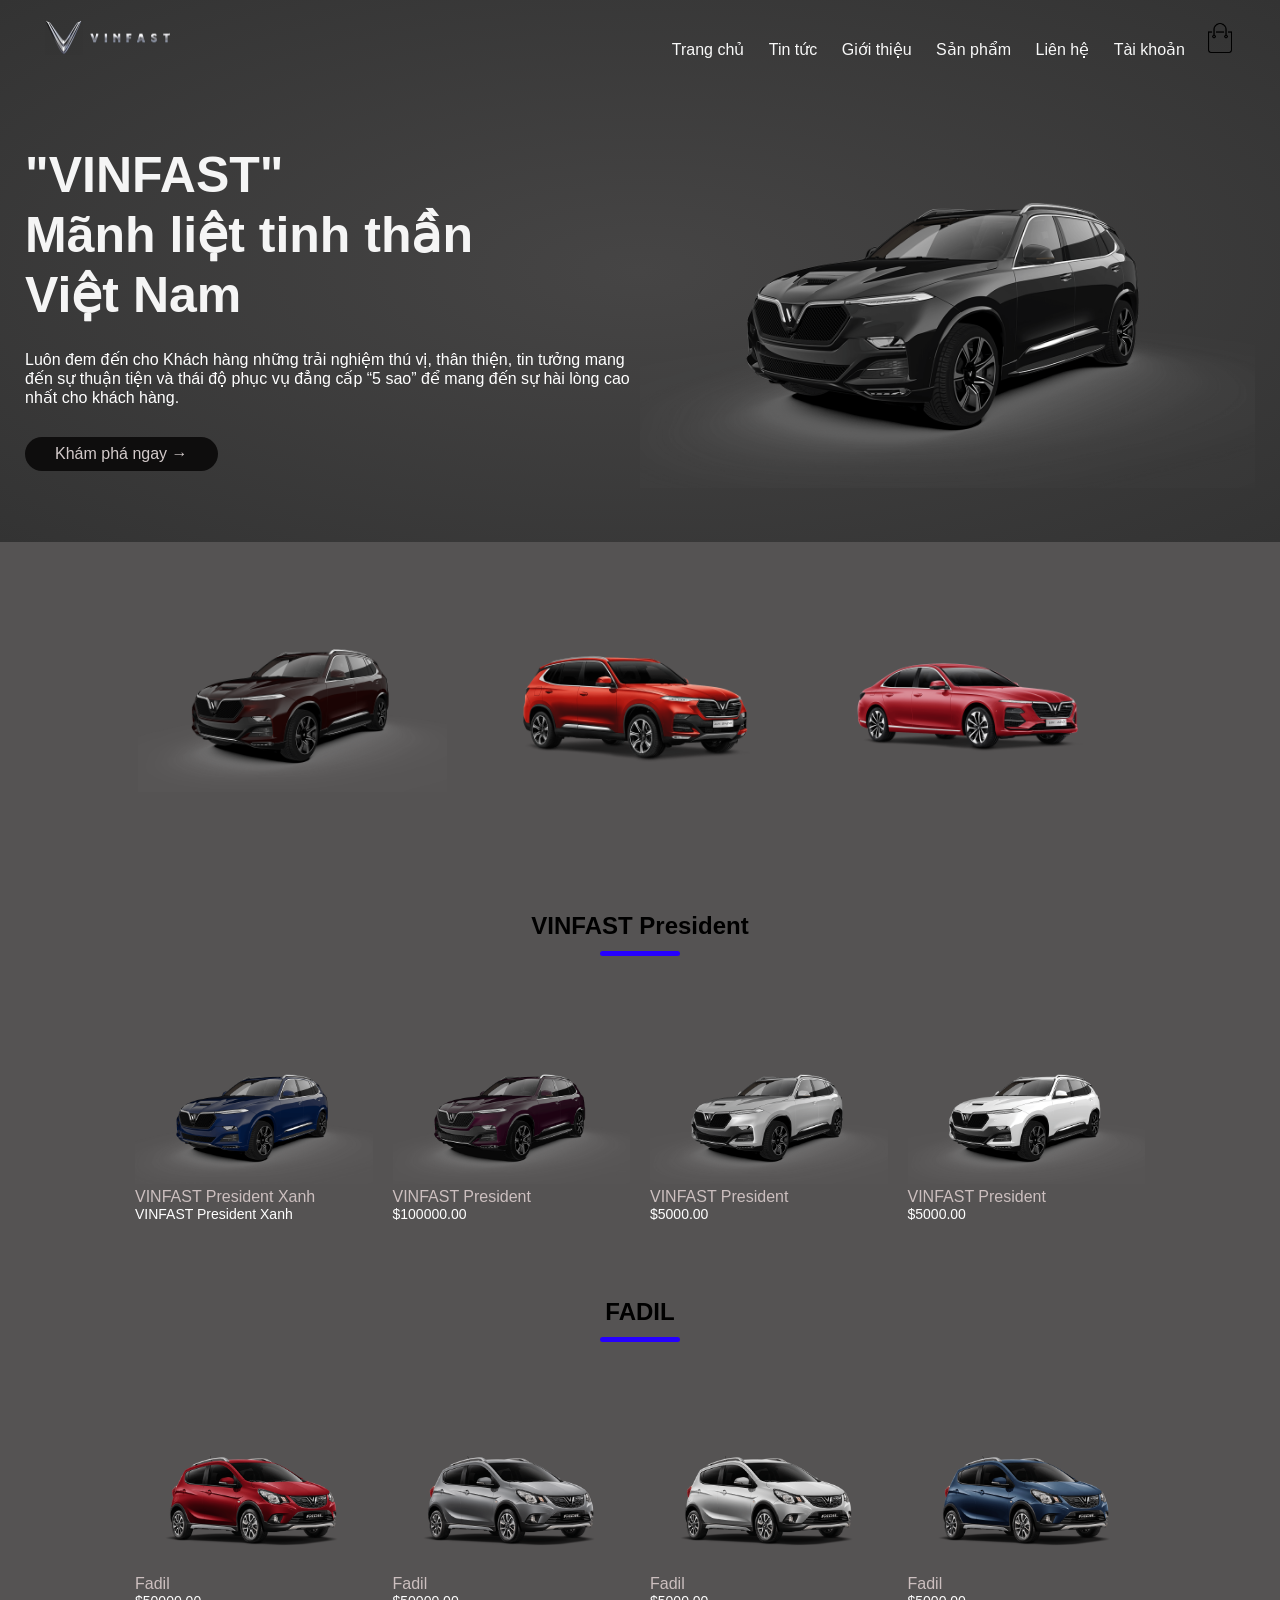
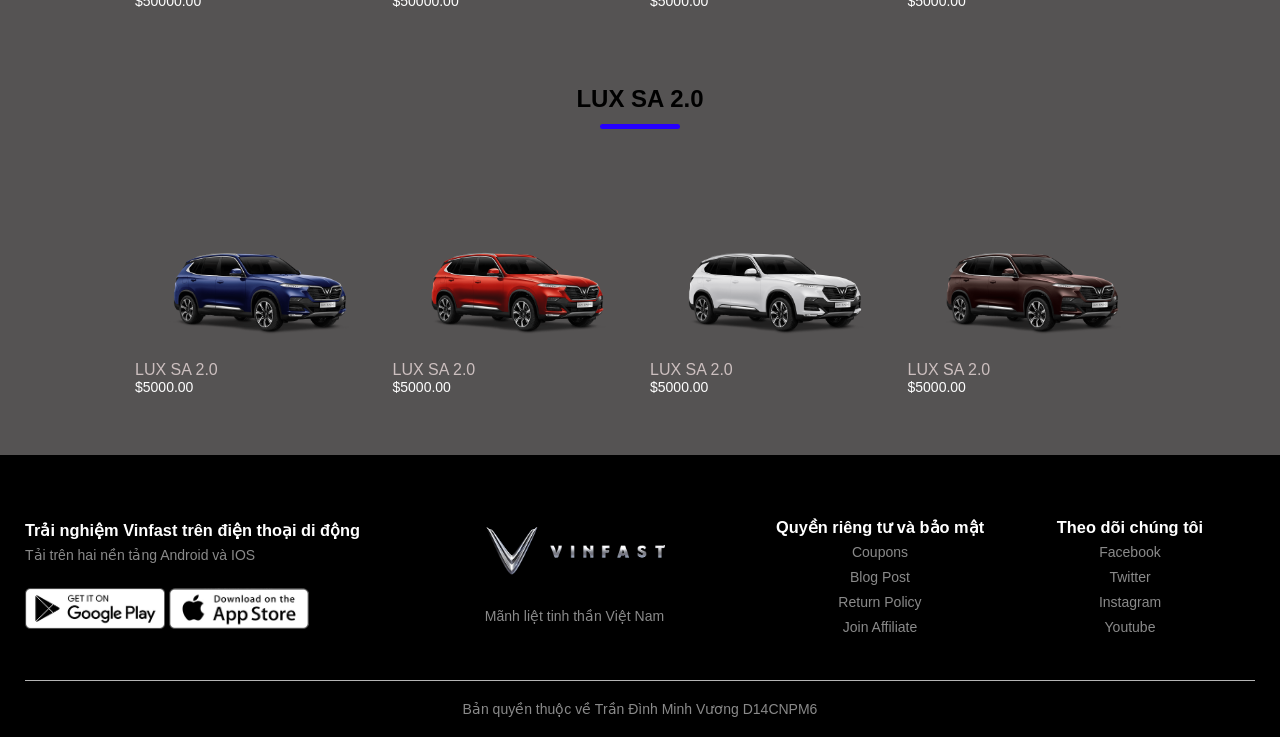
<file: index.html>
<!DOCTYPE html>
<html lang="en">
<head>
    <meta charset="UTF-8">
    <meta name="viewport" content="width=device-width, initial-scale=1.0">
    <title>VINFAST | TRANG CHỦ</title>
    <link rel="stylesheet" href="style.css">
    
</head>

<body>

    <div class="header">
        <div class="container">
            <div class="navbar">
                <div class="logo">
                    <a href="index.html"><img src="./images/lgo daif.png" width="125px"></a>
                </div>
                <nav>
                    <ul id="MenuItems">
                        <li><a href="index.html">Trang chủ</a></li>
                        <li><a href="news2.html">Tin tức</a></li>
                        <li><a href="./introduction.html">Giới thiệu</a></li>
                        <li><a href="products.html">Sản phẩm</a></li>
                        <li><a href="./contact.html">Liên hệ</a></li>
                        <li><a href="account.html">Tài khoản</a></li>
                    </ul>
                </nav>
                <a href="cart.html"><img src="images/cart.png" width="30px" height="30px"></a>
                <img src="images/menu.png" class="menu-icon" 
                onclick="menutoggle()">
            </div>
            <div class="row">
                <div class="col-2">
                    <h1>"VINFAST" <br>Mãnh liệt tinh thần <br>Việt Nam</h1>
                    <p>Luôn đem đến cho Khách hàng những trải nghiệm thú vị, thân thiện, tin tưởng
                         mang đến sự thuận tiện và thái độ phục vụ đẳng cấp “5 sao” 
                         để mang đến sự hài lòng cao nhất cho khách hàng.</p>
                    <a href="" class="btn">Khám phá ngay &#8594;</a>
                </div>
                <div class="col-2">
                    <img src="./images/car-president/CE11 (1).png">
                </div>
            </div>
        </div>
    </div>

    <!-- ------------- featured categorries ---------------- -->
    <div class="categories">
        <div class="small-container">
            <div class="row">
                <div class="col-3">
                    <img src="./images/car-president/CE12.png">
                </div>
                <div class="col-3">
                    <img src="./images/car-lux-sa/CE15.png">
                </div>
                <div class="col-3">
                    <img src="./images/car-lux-a/CE16.png">
                </div>

            </div>
        </div>

    </div>
    <!-- ------------- featured products ---------------- -->
    <div class="small-container">
        <h2 class="title">VINFAST President</h2>
        <div class="row">
            <div class="col-4">
                <a href="products_detal.html"><img src="./images/car-president/CE13.png"></a>
                <a href="products_detal.html"><h4>VINFAST President Xanh</h4></a>
                
                <p>VINFAST President Xanh</p>
            </div>
            <div class="col-4">
                <img src="./images/car-president/CE1I.png">
                <h4>VINFAST President</h4>
                <p>$100000.00</p>
            </div>
            <div class="col-4">
                <img src="./images/car-president/CE17.png">
                <h4>VINFAST President</h4>
                <p>$5000.00</p>
            </div>
            <div class="col-4">
                <img src="./images/car-president/CE18.png">
                <h4>VINFAST President</h4>
                <p>$5000.00</p>
            </div>
        </div>

        <h2 class="title">FADIL</h2>
        <div class="row">
            <div class="col-4">
                <img src="./images/car-fadil/CE16.png">
                <h4>Fadil</h4>
                <p>$50000.00</p>
            </div>
            <div class="col-4">
                <img src="./images/car-fadil/CE17.png">
                <h4>Fadil</h4>
                <p>$50000.00</p>
            </div>
            <div class="col-4">
                <img src="./images/car-fadil/CE18.png">
                <h4>Fadil</h4>
                <p>$5000.00</p>
            </div>
            <div class="col-4">
                <img src="./images/car-fadil/CE13.png">
                <h4>Fadil</h4>
                <p>$5000.00</p>
            </div>
        </div>

        <h2 class="title">LUX SA 2.0</h2>
        <div class="row">
            <div class="col-4">
                <img src="./images/car-lux-sa/CE13.png">
                <h4>LUX SA 2.0</h4>
                <p>$5000.00</p>
            </div>
            <div class="col-4">
                <img src="./images/car-lux-sa/CE15.png">
                <h4>LUX SA 2.0</h4>
                <p>$5000.00</p>
            </div>
            <div class="col-4">
                <img src="./images/car-lux-sa/CE18.png">
                <h4>LUX SA 2.0</h4>
                <p>$5000.00</p>
            </div>
            <div class="col-4">
                <img src="./images/car-lux-sa/CE12.png">
                <h4>LUX SA 2.0</h4>
                <p>$5000.00</p>
            </div>
        </div>
    </div>
<!-- footer -->
    <div class="footer">
        <div class="container">
            <div class="row">
                <div class="footer-col-1">
                    <h3>Trải nghiệm Vinfast trên điện thoại di động</h3>
                    <p>Tải trên hai nền tảng Android và IOS</p>
                    <div class="app-logo">
                        <img src="images/play-store.png">
                        <img src="images/app-store.png">
                    </div>
                </div>
                <div class="footer-col-2">
                    <img src="./images/lgo daif.png">
                    <p>Mãnh liệt tinh thần Việt Nam</p>
                </div>
                <div class="footer-col-3">
                    <h3>Quyền riêng tư và bảo mật</h3>
                    <ul>
                        <li>Coupons</li>
                        <li>Blog Post</li>
                        <li>Return Policy</li>
                        <li>Join Affiliate</li>
                    </ul>
                </div>
                <div class="footer-col-4">
                    <h3>Theo dõi chúng tôi</h3>
                    <ul>
                        <li>Facebook</li>
                        <li>Twitter</li>
                        <li>Instagram</li>
                        <li>Youtube </li>
                    </ul>
                </div>
            </div>
            <hr>
            <p class="Copyright">Bản quyền thuộc về Trần Đình Minh Vương D14CNPM6</p>
        </div>
    </div>
    <!-- ------------------- js for toggle menu-------------- -->
    <script>
        var MenuItems = document.getElementById("MenuItems");
        
        MenuItems.style.maxHeight = "0px";

        function menutoggle(){
            if(MenuItems.style.maxHeight == "0px")
            {
                MenuItems.style.maxHeight = "300px";
            }
        else
            {
                MenuItems.style.maxHeight = "0px";
            }
        }

    </script>
</body>
</html>
</file>
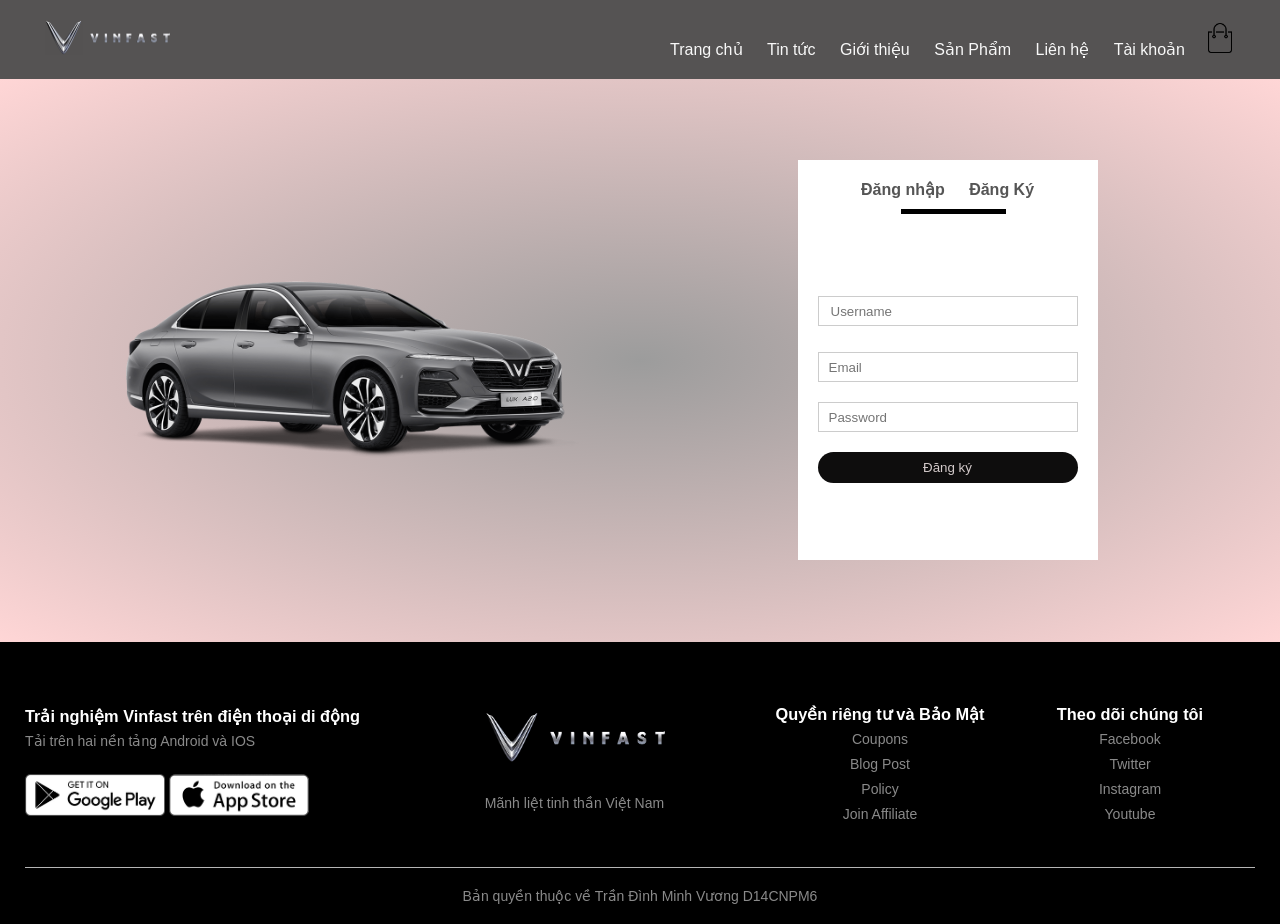
<file: account.html>
<!DOCTYPE html>
<html lang="en">

<head>
    <meta charset="UTF-8">
    <meta name="viewport" content="width=device-width, initial-scale=1.0">
    <title>Vinfast COntact</title>
    <link rel="stylesheet" href="style.css">
    
</head>

<body>
    <div class="container">
        <div class="navbar">
            <div class="logo">
                <a href="index.html"><img src="./images/lgo daif.png" width="125px"></a>
            </div>
            <nav>
                <ul id="MenuItems">
                    <li><a href="index.html">Trang chủ</a></li>
                    <li><a href="news2.html">Tin tức</a></li>
                    <li><a href="./introduction.html">Giới thiệu</a></li>
                    <li><a href="products.html">Sản Phẩm</a></li>
                    <li><a href="./contact.html">Liên hệ</a></li>
                    <li><a href="account.html">Tài khoản</a></li>
                </ul>
            </nav>
            <a href="cart.html"><img src="images/cart.png" width="30px" height="30px"></a>
            <img src="images/menu.png" class="menu-icon" onclick="menutoggle()">
        </div>
    </div>
    <!-- ------------Account-page------------------- -->
    <div class="account-page">
        <div class="container">
            <div class="row">
                <div class="col-2">
                    <img src="./images/car-lux-a/CE14.png" width="100%">
                </div>

                <div class="col-2">
                    <div class="form-container">
                        <div class="form-btn">
                            <span onclick="login()">Đăng nhập</span>
                            <span onclick="register()">Đăng Ký</span>
                            <hr id="Indicator">
                        </div>

                        <form id="LoginForm">
                            <input type="text" placeholder="Username">
                            <input type="password" placeholder="Password">
                            <button type="submit" class="btn"><a href="info.html">Đăng nhập</a></button>
                            
                        </form>

                        <form id="RegForm">
                            <input type="text" placeholder="Username">
                            <input type="email" placeholder="Email">
                            <input type="password" placeholder="Password">
                            <button type="submit" class="btn">Đăng ký</button>
                        </form>

                    </div>
                </div>
            </div>
        </div>
    </div>
    <!-- footer -->
  <div class="footer">
    <div class="container">
        <div class="row">
            <div class="footer-col-1">
                <h3>Trải nghiệm Vinfast trên điện thoại di động</h3>
                <p>Tải trên hai nền tảng Android và IOS</p>
                <div class="app-logo">
                    <img src="images/play-store.png">
                    <img src="images/app-store.png">
                </div>
            </div>
            <div class="footer-col-2">
                <img src="./images/lgo daif.png">
                <p>Mãnh liệt tinh thần Việt Nam</p>
            </div>
            <div class="footer-col-3">
                <h3>Quyền riêng tư và Bảo Mật</h3>
                <ul>
                    <li>Coupons</li>
                    <li>Blog Post</li>
                    <li> Policy</li>
                    <li>Join Affiliate</li>
                </ul>
            </div>
            <div class="footer-col-4">
                <h3>Theo dõi chúng tôi</h3>
                <ul>
                    <li>Facebook</li>
                    <li>Twitter</li>
                    <li>Instagram</li>
                    <li>Youtube </li>
                </ul>
            </div>
        </div>
        <hr>
        <p class="Copyright">Bản quyền thuộc về Trần Đình Minh Vương D14CNPM6</p>
    </div>
</div>
        <!-- ------------------- js for toggle menu-------------- -->
        <script>
            var MenuItems = document.getElementById("MenuItems");

            MenuItems.style.maxHeight = "0px";

            function menutoggle() {
                if (MenuItems.style.maxHeight == "0px") {
                    MenuItems.style.maxHeight = "300px";
                }
                else {
                    MenuItems.style.maxHeight = "0px";
                }
            }

        </script>
        <!-- ------------------- js for Account form-------------- -->

        <script>
            var LoginForm = document.getElementById("LoginForm");
            var RegForm = document.getElementById("RegForm");
            var Indicator = document.getElementById("Indicator");

            function register() {
                RegForm.style.transform = "translateX(0px)";
                LoginForm.style.transform = "translateX(0px)";
                Indicator.style.transform = "translateX(100px)";

            }
            function login() {
                RegForm.style.transform = "translateX(300px)";
                LoginForm.style.transform = "translateX(300px)";
                Indicator.style.transform = "translateX(0px)";
            }


        </script>

</body>

</html>
</file>
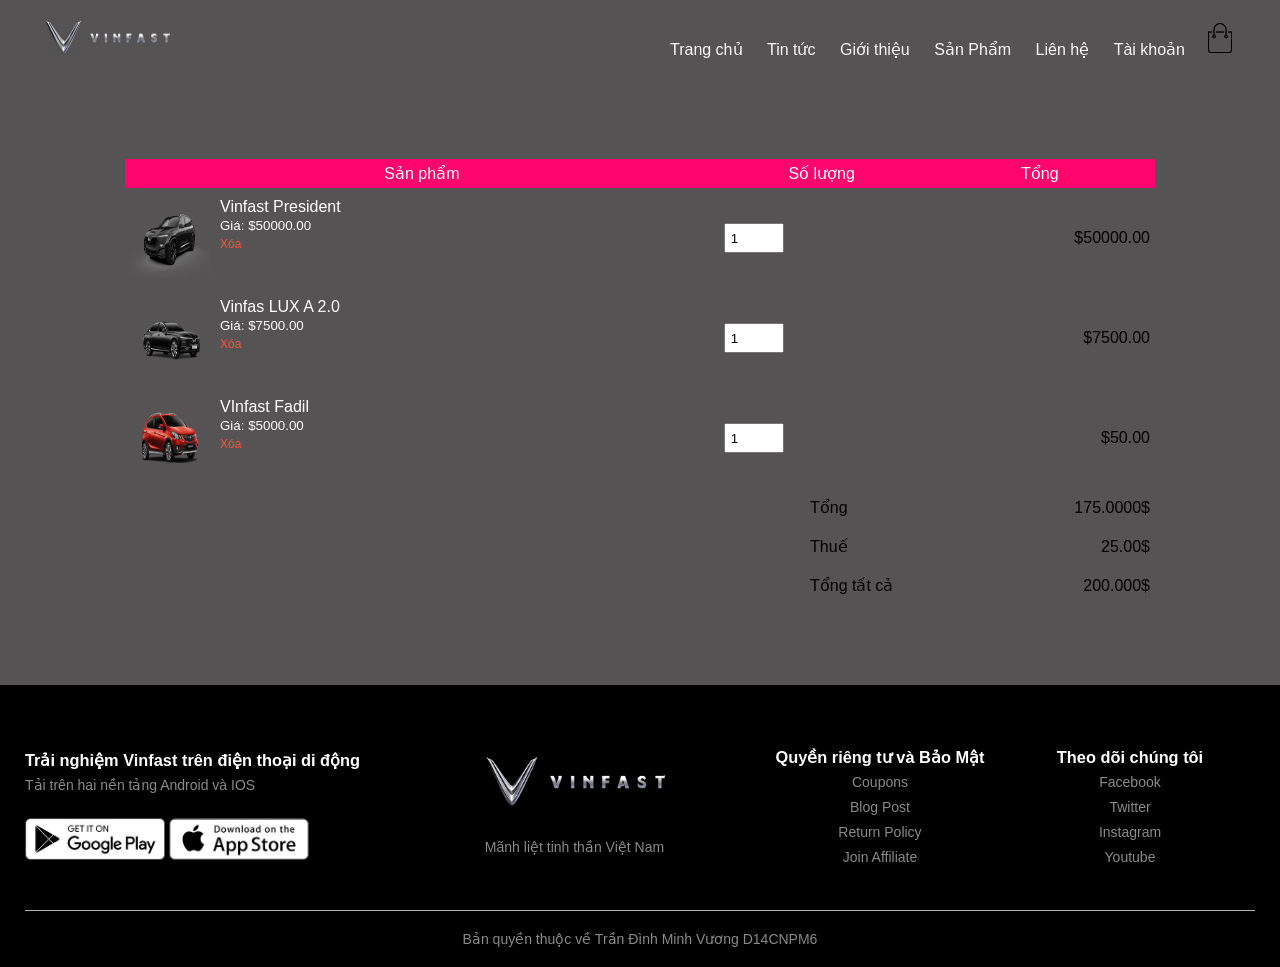
<file: cart.html>
<!DOCTYPE html>
<html lang="en">

<head>
    <meta charset="UTF-8">
    <meta name="viewport" content="width=device-width, initial-scale=1.0">
    <title>Card - Vinfast</title>
    <link rel="stylesheet" href="style.css">
    
</head>

<body>
    <div class="container">
        <div class="navbar">
            <div class="logo">
                <a href="index.html"><img src="./images/lgo daif.png" width="125px"></a>
            </div>
            <nav>
                <ul id="MenuItems">
                    <li><a href="index.html">Trang chủ</a></li>
                    <li><a href="news2.html">Tin tức</a></li>
                    <li><a href="./introduction.html">Giới thiệu</a></li>
                    <li><a href="products.html">Sản Phẩm</a></li>
                    <li><a href="./contact.html">Liên hệ</a></li>
                    <li><a href="account.html">Tài khoản</a></li>
                </ul>
            </nav>
            <a href="cart.html"><img src="images/cart.png" width="30px" height="30px"></a>
            <img src="images/menu.png" class="menu-icon" onclick="menutoggle()">
        </div>
    </div>

    <!-- -----------------cart item details------------------- -->
    <div class="small-container cart-page">
        <table>
            <tr>
                <th>Sản phẩm</th>
                <th>Số lượng </th>
                <th>Tổng</th>
            </tr>
            <tr>
                <td>
                    <div class="cart-info">
                        <img src="./images/car-president/CE11 (1).png">
                        <div>
                            <p>Vinfast President</p>
                            <small>Giá: $50000.00</small>
                            <br>
                            <a href="">Xóa</a>
                        </div>
                    </div>
                </td>
                <td><input type="number" value="1"></td>
                <td>$50000.00</td>
            </tr>
            <tr>
                <td>
                    <div class="cart-info">
                        <img src="./images/car-lux-a/CE11.png">
                        <div>
                            <p>Vinfas LUX A 2.0</p>
                            <small>Giá: $7500.00</small>
                            <br>
                            <a href="">Xóa</a>
                        </div>
                    </div>
                </td>
                <td><input type="number" value="1"></td>
                <td>$7500.00</td>
            </tr>
            <tr>
                <td>
                    <div class="cart-info">
                        <img src="./images/car-fadil/CE15.png">
                        <div>
                            <p>VInfast Fadil</p>
                            <small>Giá: $5000.00</small>
                            <br>
                            <a href="">Xóa</a>
                        </div>
                    </div>
                </td>
                <td><input type="number" value="1"></td>
                <td>$50.00</td>
            </tr>
        </table>

        <div class="total-price">
            <table>
                <tr>
                    <td>Tổng</td>
                    <td>175.0000$</td>
                </tr>
                <tr>
                    <td>Thuế</td>
                    <td>25.00$</td>
                </tr>
                <tr>
                    <td>Tổng tất cả</td>
                    <td>200.000$</td>
                </tr>
            </table>

        </div>


    </div>


     <!-- footer -->
     <div class="footer">
        <div class="container">
            <div class="row">
                <div class="footer-col-1">
                    <h3>Trải nghiệm Vinfast trên điện thoại di động</h3>
                    <p>Tải trên hai nền tảng Android và IOS</p>
                    <div class="app-logo">
                        <img src="images/play-store.png">
                        <img src="images/app-store.png">
                    </div>
                </div>
                <div class="footer-col-2">
                    <img src="./images/lgo daif.png">
                    <p>Mãnh liệt tinh thần Việt Nam</p>
                </div>
                <div class="footer-col-3">
                    <h3>Quyền riêng tư và Bảo Mật</h3>
                    <ul>
                        <li>Coupons</li>
                        <li>Blog Post</li>
                        <li>Return Policy</li>
                        <li>Join Affiliate</li>
                    </ul>
                </div>
                <div class="footer-col-4">
                    <h3>Theo dõi chúng tôi</h3>
                    <ul>
                        <li>Facebook</li>
                        <li>Twitter</li>
                        <li>Instagram</li>
                        <li>Youtube </li>
                    </ul>
                </div>
            </div>
            <hr>
            <p class="Copyright">Bản quyền thuộc về Trần Đình Minh Vương D14CNPM6</p>
        </div>
    </div>
        <!-- ------------------- js for toggle menu-------------- -->
        <script>
            var MenuItems = document.getElementById("MenuItems");

            MenuItems.style.maxHeight = "0px";

            function menutoggle() {
                if (MenuItems.style.maxHeight == "0px") {
                    MenuItems.style.maxHeight = "300px";
                }
                else {
                    MenuItems.style.maxHeight = "0px";
                }
            }

        </script>

</body>

</html>
</file>
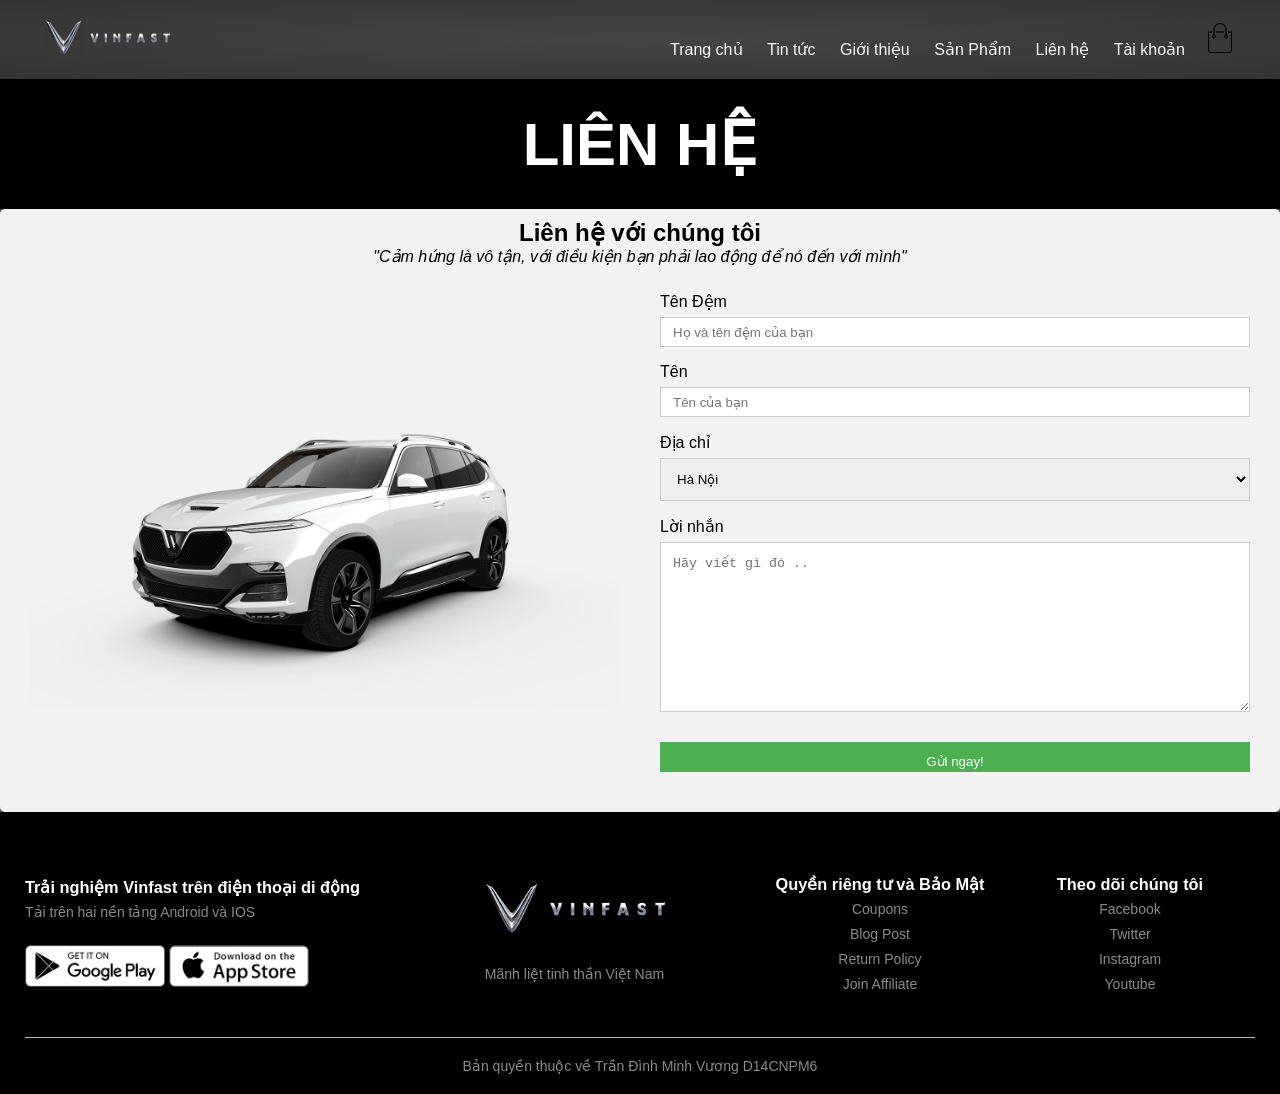
<file: contact.html>
<!DOCTYPE html>
<html lang="en">
<head>
    <meta charset="UTF-8">
    <meta http-equiv="X-UA-Compatible" content="IE=edge">
    <meta name="viewport" content="width=device-width, initial-scale=1.0">
    <link rel="stylesheet" href="style.css">
    <title>VINFAST || LIÊN HỆ</title>
</head>
<body>
    
    <div class="header">
        <div class="container">
            <div class="navbar">
                <div class="logo">
                    <a href="index.html"><img src="./images/lgo daif.png" width="125px"></a>
                </div>
                <nav>
                    <ul id="MenuItems">
                        <li><a href="index.html">Trang chủ</a></li>
                        <li><a href="news2.html">Tin tức</a></li>
                        <li><a href="./introduction.html">Giới thiệu</a></li>
                        <li><a href="products.html">Sản Phẩm</a></li>
                        <li><a href="./contact.html">Liên hệ</a></li>
                        <li><a href="account.html">Tài khoản</a></li>
                    </ul>
                </nav>
                <a href="cart.html"><img src="images/cart.png" width="30px" height="30px"></a>
                <img src="images/menu.png" class="menu-icon" 
                onclick="menutoggle()">
            </div>

        </div>
    </div>

<!-- Contact form -->

<div class="blog">
    <h1>LIÊN HỆ</h1>
</div>

<div class="ntainer">
    <div style="text-align:center">
      <h2>Liên hệ với chúng tôi</h2>
      <p><i>"Cảm hứng là vô tận, với điều kiện bạn phải lao động để nó đến với mình"</i></p>
    </div>
    <div class="row">
      <div class="column">
        <img src="./images/car-president/CE18.png" style=" width:100% ">
      </div>
      <div class="column">
        <form>
          <label for="fname">Tên Đệm</label>
          <input type="text" id="fname" name="firstname" placeholder="Họ và tên đệm của bạn">
          <label for="lname">Tên</label>
          <input type="text" id="lname" name="lastname" placeholder="Tên của bạn">
          <label for="country">Địa chỉ </label>
          <select id="country" name="country">
            <option value="hanoi">Hà Nội</option>
            <option value="hcm">TP HCM</option>
            <option value="nd">Nam Định</option>
          </select>
          <label for="subject">Lời nhắn</label>
          <textarea id="subject" name="subject" placeholder="Hãy viết gì đó .." style="height:170px"></textarea>
          <input type="submit" value="Gửi ngay!">
        </form>
      </div>
    </div>
  </div>

  <!-- footer -->
  <div class="footer">
    <div class="container">
        <div class="row">
            <div class="footer-col-1">
                <h3>Trải nghiệm Vinfast trên điện thoại di động</h3>
                <p>Tải trên hai nền tảng Android và IOS</p>
                <div class="app-logo">
                    <img src="images/play-store.png">
                    <img src="images/app-store.png">
                </div>
            </div>
            <div class="footer-col-2">
                <img src="./images/lgo daif.png">
                <p>Mãnh liệt tinh thần Việt Nam</p>
            </div>
            <div class="footer-col-3">
                <h3>Quyền riêng tư và Bảo Mật</h3>
                <ul>
                    <li>Coupons</li>
                    <li>Blog Post</li>
                    <li>Return Policy</li>
                    <li>Join Affiliate</li>
                </ul>
            </div>
            <div class="footer-col-4">
                <h3>Theo dõi chúng tôi</h3>
                <ul>
                    <li>Facebook</li>
                    <li>Twitter</li>
                    <li>Instagram</li>
                    <li>Youtube </li>
                </ul>
            </div>
        </div>
        <hr>
        <p class="Copyright">Bản quyền thuộc về Trần Đình Minh Vương D14CNPM6</p>
    </div>
</div>
    <!-- ------------------- js for toggle menu-------------- -->
    <script>
        var MenuItems = document.getElementById("MenuItems");
        
        MenuItems.style.maxHeight = "0px";

        function menutoggle(){
            if(MenuItems.style.maxHeight == "0px")
            {
                MenuItems.style.maxHeight = "300px";
            }
        else
            {
                MenuItems.style.maxHeight = "0px";
            }
        }

    </script>

</body>
</html>
</file>
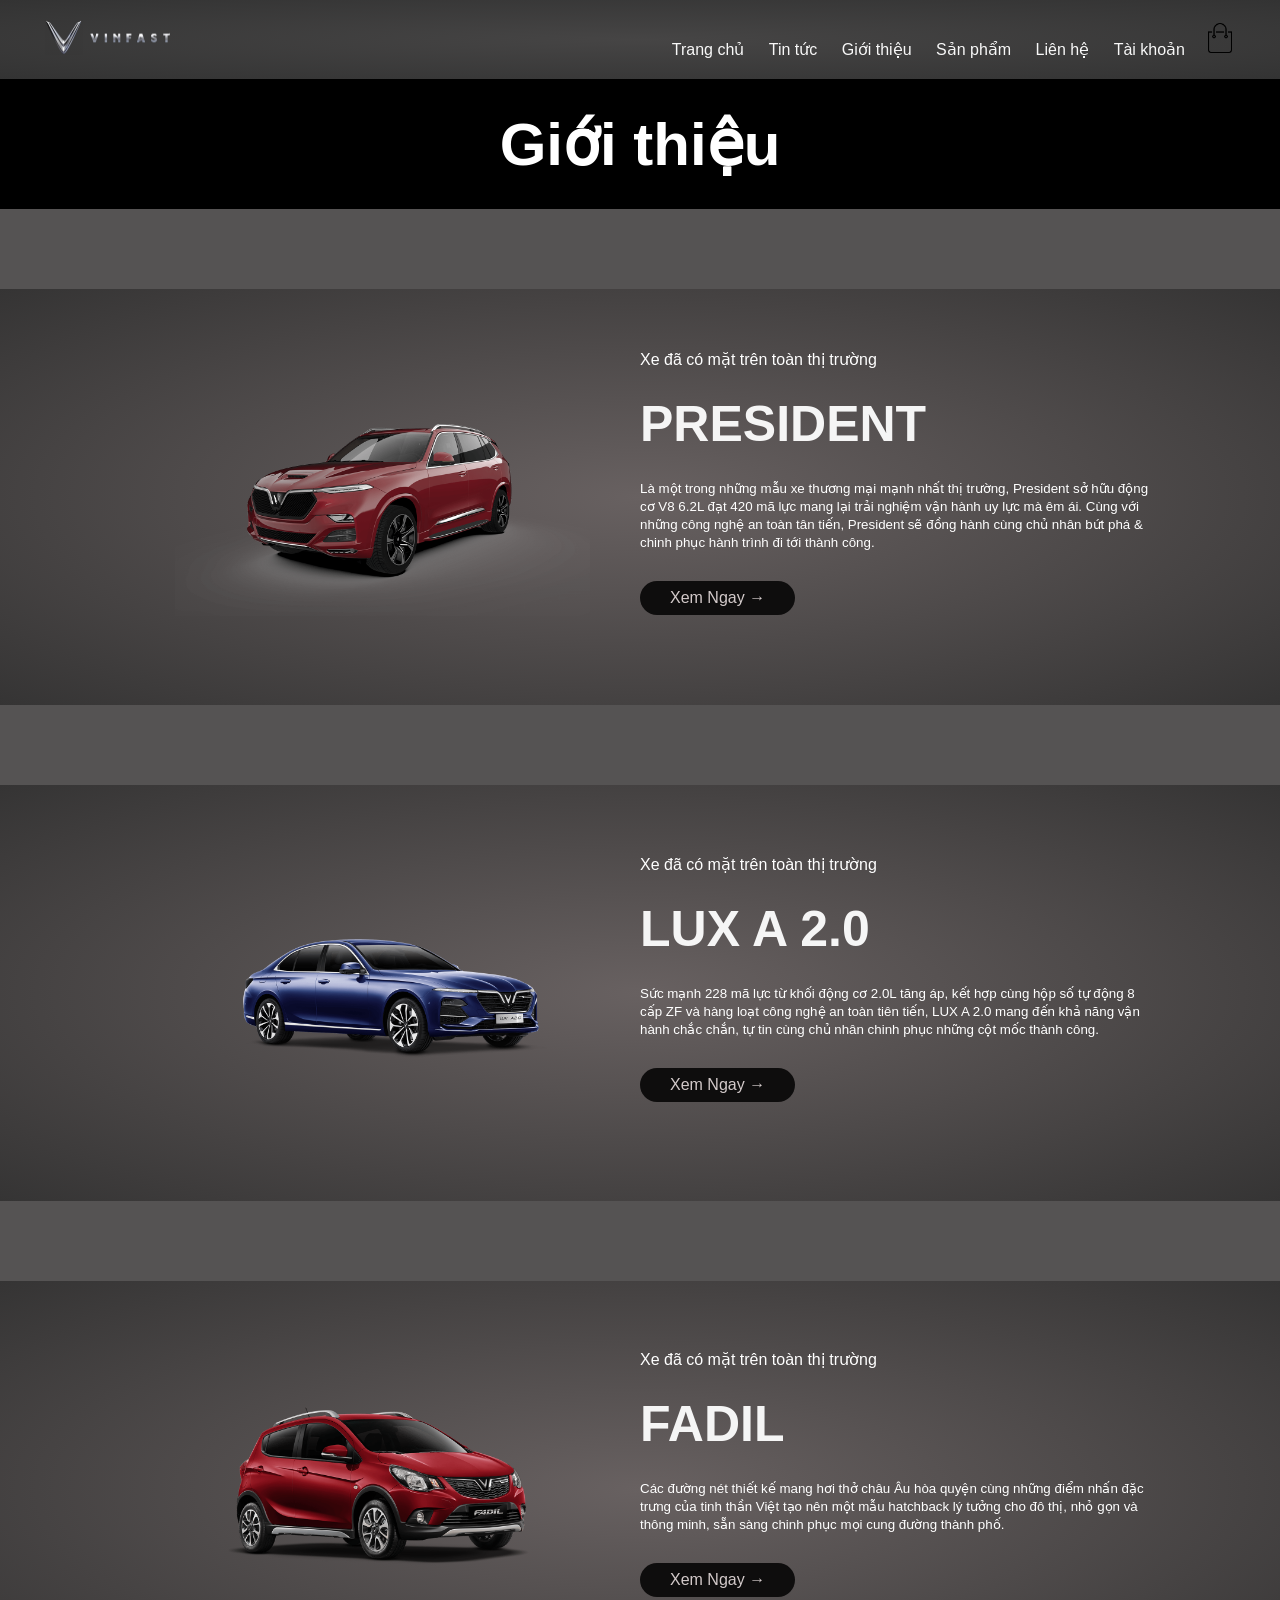
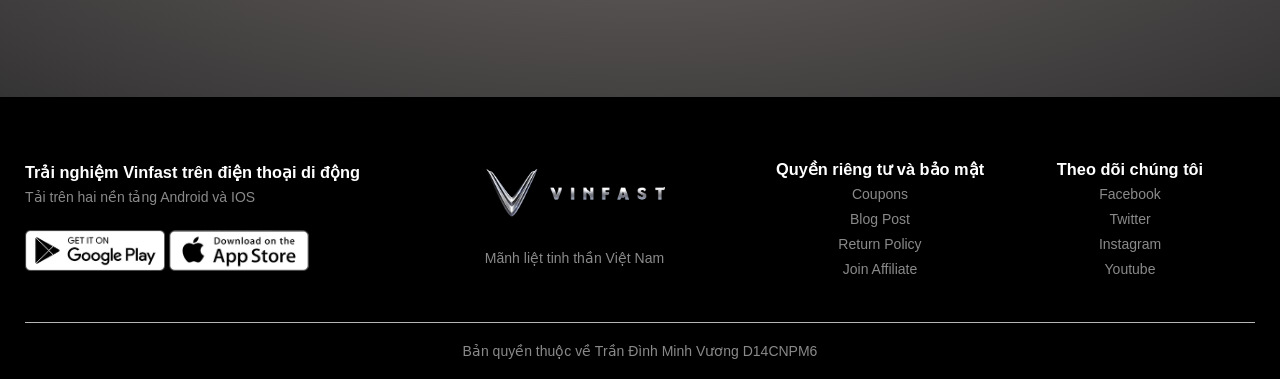
<file: introduction.html>
<!DOCTYPE html>
<html lang="en">
<head>
    <meta charset="UTF-8">
    <meta http-equiv="X-UA-Compatible" content="IE=edge">
    <meta name="viewport" content="width=device-width, initial-scale=1.0">
    <link rel="stylesheet" href="style.css">
    <title>VINFAST || Giới thiệu</title>
</head>
<body>
    
    <div class="header">
        <div class="container">
            <div class="navbar">
                <div class="logo">
                    <a href="index.html"><img src="./images/lgo daif.png" width="125px"></a>
                </div>
                <nav>
                    <ul id="MenuItems">
                        <li><a href="index.html">Trang chủ</a></li>
                        <li><a href="news2.html">Tin tức</a></li>
                        <li><a href="./introduction.html">Giới thiệu</a></li>
                        <li><a href="products.html">Sản phẩm</a></li>
                        <li><a href="./contact.html">Liên hệ</a></li>
                        <li><a href="account.html">Tài khoản</a></li>
                    </ul>
                </nav>
                <a href="cart.html"><img src="images/cart.png" width="30px" height="30px"></a>
                <img src="images/menu.png" class="menu-icon" 
                onclick="menutoggle()">
            </div>

        </div>
    </div>

    <!-- Main -->
    <div class="blog">
        <h1>Giới thiệu</h1>
    </div>
   <!-- ------------ offer -------------- -->
   <div class="offer">
    <div class="small-container">
        <div class="row">
            <div class="col-2"><img src="./images/car-president/CE16.png" class="offer-img"> </div>
            <div class="col-2">
                <p> Xe đã có mặt trên toàn thị trường</p>
                <h1>PRESIDENT</h1>
                <small>
                    Là một trong những mẫu xe thương mại mạnh nhất thị trường,
                     President sở hữu động cơ V8 6.2L đạt 420 mã lực mang lại trải nghiệm vận hành uy lực mà êm ái.
                      Cùng với những công nghệ an toàn tân tiến, 
                    President sẽ đồng hành cùng chủ nhân bứt phá & chinh phục hành trình đi tới thành công.</small>
                    <br>
                <a href="./products_detal.html" class="btn">Xem Ngay &#8594;</a>
            </div>
        </div>
    </div>
</div>

 <!-- ------------ offer -------------- -->
 <div class="offer">
    <div class="small-container">
        <div class="row">
            <div class="col-2"><img src="./images/car-lux-a/CE13.png" class="offer-img"> </div>
            <div class="col-2">
                <p> Xe đã có mặt trên toàn thị trường</p>
                <h1>LUX A 2.0</h1>
                <small>
                    Sức mạnh 228 mã lực từ khối động cơ 2.0L tăng áp,
                     kết hợp cùng hộp số tự động 8 cấp ZF và hàng loạt công nghệ an toàn tiên tiến,
                      LUX A 2.0 mang đến khả năng vận hành chắc chắn, 
                    tự tin cùng chủ nhân chinh phục những cột mốc thành công.</small>
                    <br>
                    <a href="#" class="btn">Xem Ngay &#8594;</a>
            </div>
        </div>
    </div>
</div>

 <!-- ------------ offer -------------- -->
 <div class="offer">
    <div class="small-container">
        <div class="row">
            <div class="col-2"><img src="./images/car-fadil/CE16.png" class="offer-img"> </div>
            <div class="col-2">
                <p> Xe đã có mặt trên toàn thị trường</p>
                <h1>FADIL </h1>
                <small>
                    Các đường nét thiết kế mang hơi thở châu Âu hòa quyện cùng những điểm nhấn đặc trưng của tinh thần Việt tạo nên một mẫu hatchback lý tưởng cho đô thị, 
                    nhỏ gọn và thông minh, sẵn sàng chinh phục mọi cung đường thành phố.</small>
                    <br>
                    <a href="#" class="btn">Xem Ngay &#8594;</a>
            </div>
        </div>
    </div>
</div>

  <!-- footer -->
  <div class="footer">
    <div class="container">
        <div class="row">
            <div class="footer-col-1">
                <h3>Trải nghiệm Vinfast trên điện thoại di động</h3>
                <p>Tải trên hai nền tảng Android và IOS</p>
                <div class="app-logo">
                    <img src="images/play-store.png">
                    <img src="images/app-store.png">
                </div>
            </div>
            <div class="footer-col-2">
                <img src="./images/lgo daif.png">
                <p>Mãnh liệt tinh thần Việt Nam</p>
            </div>
            <div class="footer-col-3">
                <h3>Quyền riêng tư và bảo mật</h3>
                <ul>
                    <li>Coupons</li>
                    <li>Blog Post</li>
                    <li>Return Policy</li>
                    <li>Join Affiliate</li>
                </ul>
            </div>
            <div class="footer-col-4">
                <h3>Theo dõi chúng tôi</h3>
                <ul>
                    <li>Facebook</li>
                    <li>Twitter</li>
                    <li>Instagram</li>
                    <li>Youtube </li>
                </ul>
            </div>
        </div>
        <hr>
        <p class="Copyright">Bản quyền thuộc về Trần Đình Minh Vương D14CNPM6</p>
    </div>
</div>
    <!-- ------------------- js for toggle menu-------------- -->
    <script>
        var MenuItems = document.getElementById("MenuItems");
        
        MenuItems.style.maxHeight = "0px";

        function menutoggle(){
            if(MenuItems.style.maxHeight == "0px")
            {
                MenuItems.style.maxHeight = "300px";
            }
        else
            {
                MenuItems.style.maxHeight = "0px";
            }
        }

    </script>

</body>
</html>
</file>
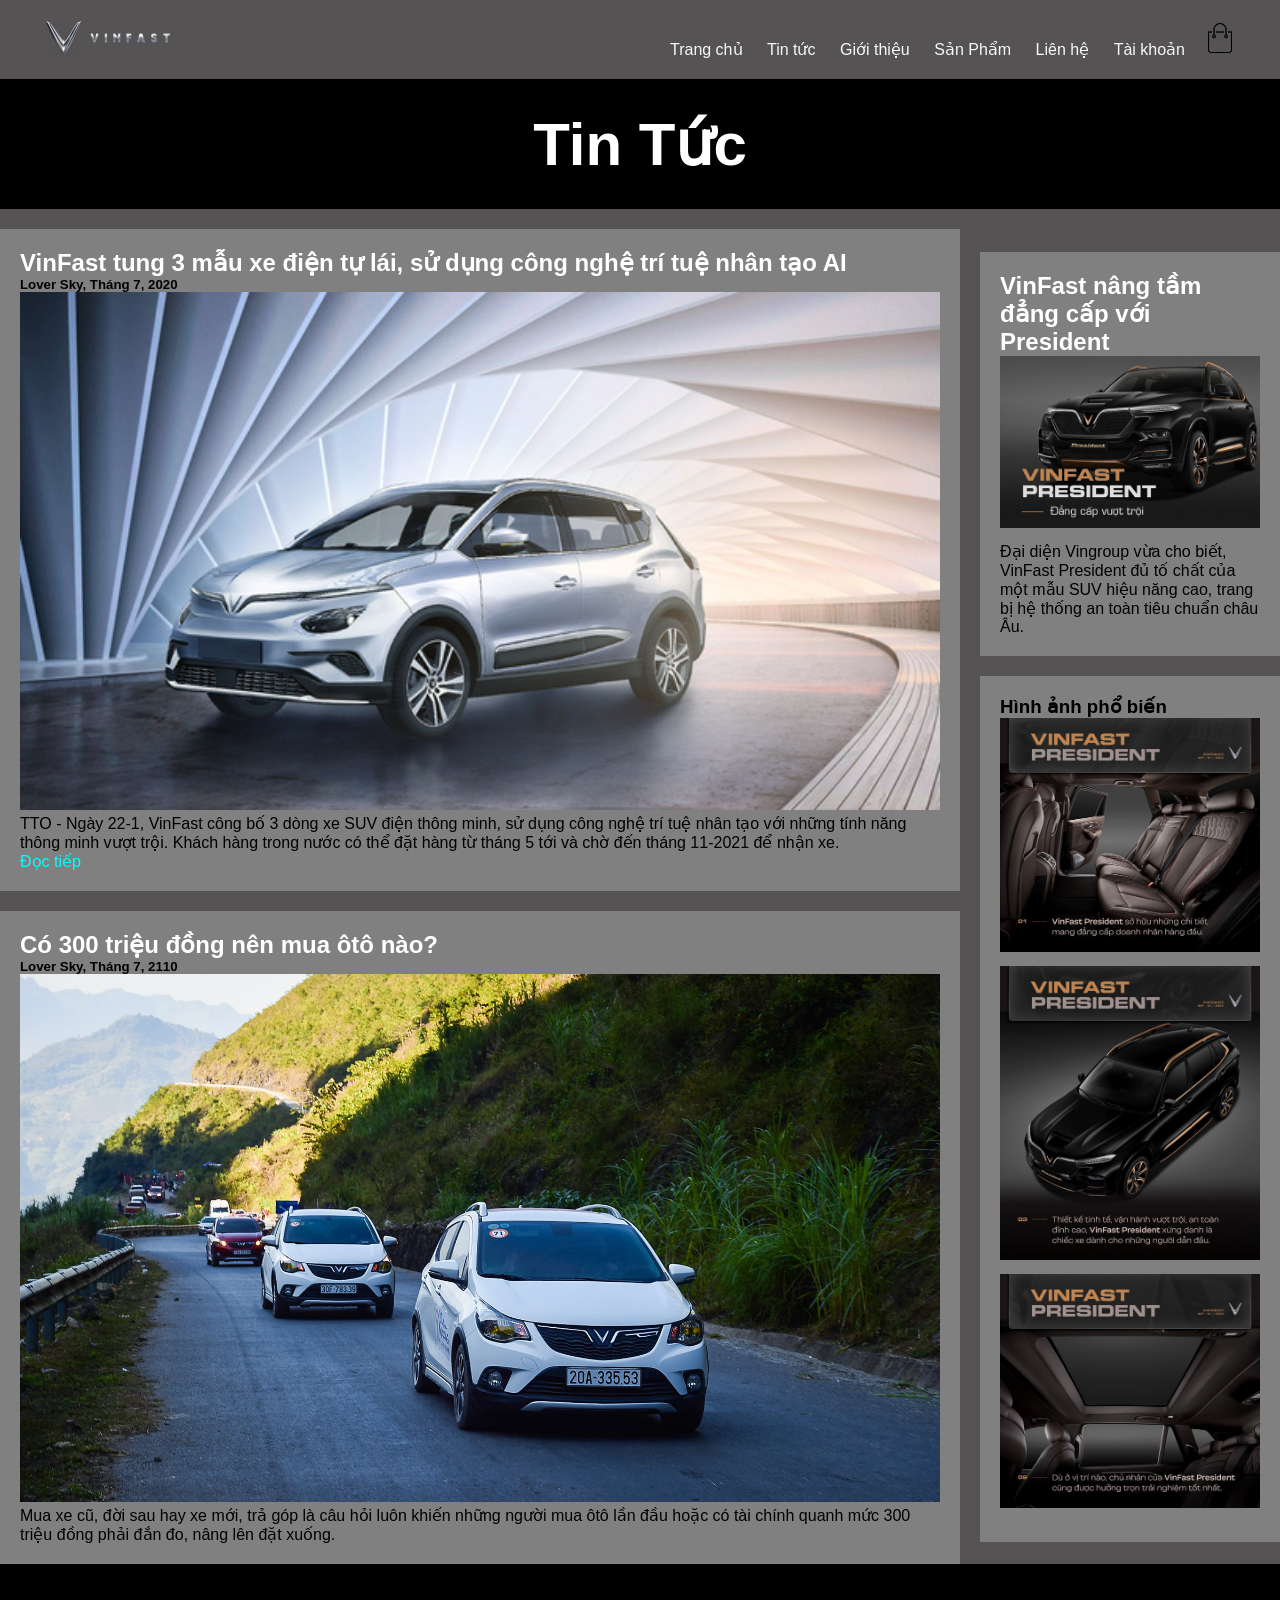
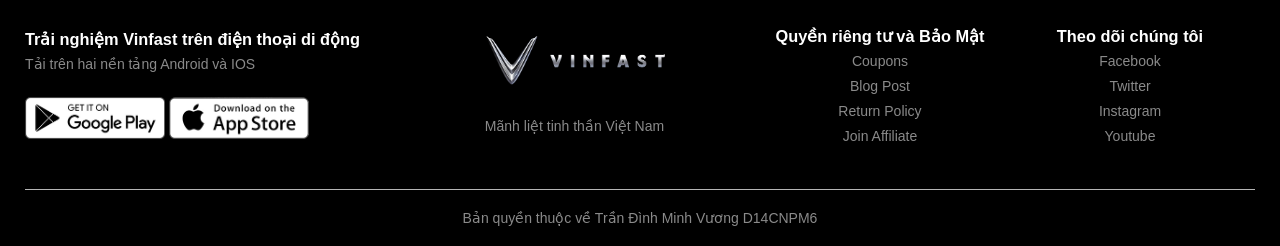
<file: news2.html>
<!DOCTYPE html>
<html lang="en">

<head>
    <meta charset="UTF-8">
    <meta name="viewport" content="width=device-width, initial-scale=1.0">
    <title>All Products - Vinfast</title>
    <link rel="stylesheet" href="style.css">
</head>
<div class="container">
    <div class="navbar">
        <div class="logo">
            <a href="index.html"><img src="./images/lgo daif.png" width="125px"></a>
        </div>
        <nav>
            <ul id="MenuItems">
                <li><a href="index.html">Trang chủ</a></li>
                <li><a href="news2.html">Tin tức</a></li>
                <li><a href="./introduction.html">Giới thiệu</a></li>
                <li><a href="products.html">Sản Phẩm</a></li>
                <li><a href="./contact.html">Liên hệ</a></li>
                <li><a href="account.html">Tài khoản</a></li>
            </ul>
        </nav>
        <a href="cart.html"><img src="images/cart.png" width="30px" height="30px"></a>
        <img src="images/menu.png" class="menu-icon" onclick="menutoggle()">
    </div>
</div>




<!-- Main News -->
 <div class="blog">
    <h1>Tin Tức</h1>
</div>
<div class="row">
    <div class="left-column">
      <div class="card">
        <h2>VinFast tung 3 mẫu xe điện tự lái, sử dụng công nghệ trí tuệ nhân tạo AI</h2>
        <h5>Lover Sky, Tháng 7, 2020</h5>
        <img src="./images/blog1.jpg" alt="blog "/>
        <p>TTO - Ngày 22-1, VinFast công bố 3 dòng xe SUV điện thông minh,
             sử dụng công nghệ trí tuệ nhân tạo với những tính năng thông minh vượt trội.
              Khách hàng trong nước có thể đặt hàng từ tháng 5 tới và chờ đến tháng 11-2021 để nhận xe.</p>
        <p><a href="news_detal.html">Đọc tiếp</a></p>
      </div>
      <div class="card">
        <h2>Có 300 triệu đồng nên mua ôtô nào?</h2>
        <h5>Lover Sky, Tháng 7, 2110</h5>
        <img src="./images/blog2.jpg" alt="blog "/>
        <p>
           Mua xe cũ, đời sau hay xe mới, trả góp là câu hỏi luôn khiến những người mua ôtô lần đầu hoặc có tài chính quanh mức 300 triệu đồng phải đắn đo, nâng lên đặt xuống.
        </p>
      </div>
    </div>

    <div class="right-column">
        <div class="card">
             <h2>VinFast nâng tầm đẳng cấp với President</h2>
             <img src="./images/about-me.jpg" alt="me"/>Đại diện Vingroup vừa cho biết, VinFast President đủ tố chất của một mẫu SUV hiệu năng cao, trang bị hệ thống an toàn tiêu chuẩn châu Âu.</p>
        </div>
        <div class="card">
             <h3>Hình ảnh phổ biến</h3>
             <img src="./images/popular-blog1.jpg" alt="popular"/>
             <img src="./images/popular-blog3.jpg" alt="popular"/>
             <img src="./images/popular-blog2.jpg" alt="popular"/>
        </div>
    </div>
</div>
 <!-- footer -->
 <div class="footer">
    <div class="container">
        <div class="row">
            <div class="footer-col-1">
                <h3>Trải nghiệm Vinfast trên điện thoại di động</h3>
                <p>Tải trên hai nền tảng Android và IOS</p>
                <div class="app-logo">
                    <img src="images/play-store.png">
                    <img src="images/app-store.png">
                </div>
            </div>
            <div class="footer-col-2">
                <img src="./images/lgo daif.png">
                <p>Mãnh liệt tinh thần Việt Nam</p>
            </div>
            <div class="footer-col-3">
                <h3>Quyền riêng tư và Bảo Mật</h3>
                <ul>
                    <li>Coupons</li>
                    <li>Blog Post</li>
                    <li>Return Policy</li>
                    <li>Join Affiliate</li>
                </ul>
            </div>
            <div class="footer-col-4">
                <h3>Theo dõi chúng tôi</h3>
                <ul>
                    <li>Facebook</li>
                    <li>Twitter</li>
                    <li>Instagram</li>
                    <li>Youtube </li>
                </ul>
            </div>
        </div>
        <hr>
        <p class="Copyright">Bản quyền thuộc về Trần Đình Minh Vương D14CNPM6</p>
    </div>
</div>
        <!-- ------------------- js for toggle menu-------------- -->
        <script>
            var MenuItems = document.getElementById("MenuItems");

            MenuItems.style.maxHeight = "0px";

            function menutoggle() {
                if (MenuItems.style.maxHeight == "0px") {
                    MenuItems.style.maxHeight = "300px";
                }
                else {
                    MenuItems.style.maxHeight = "0px";
                }
            }

        </script>
</body>

</html>
</file>
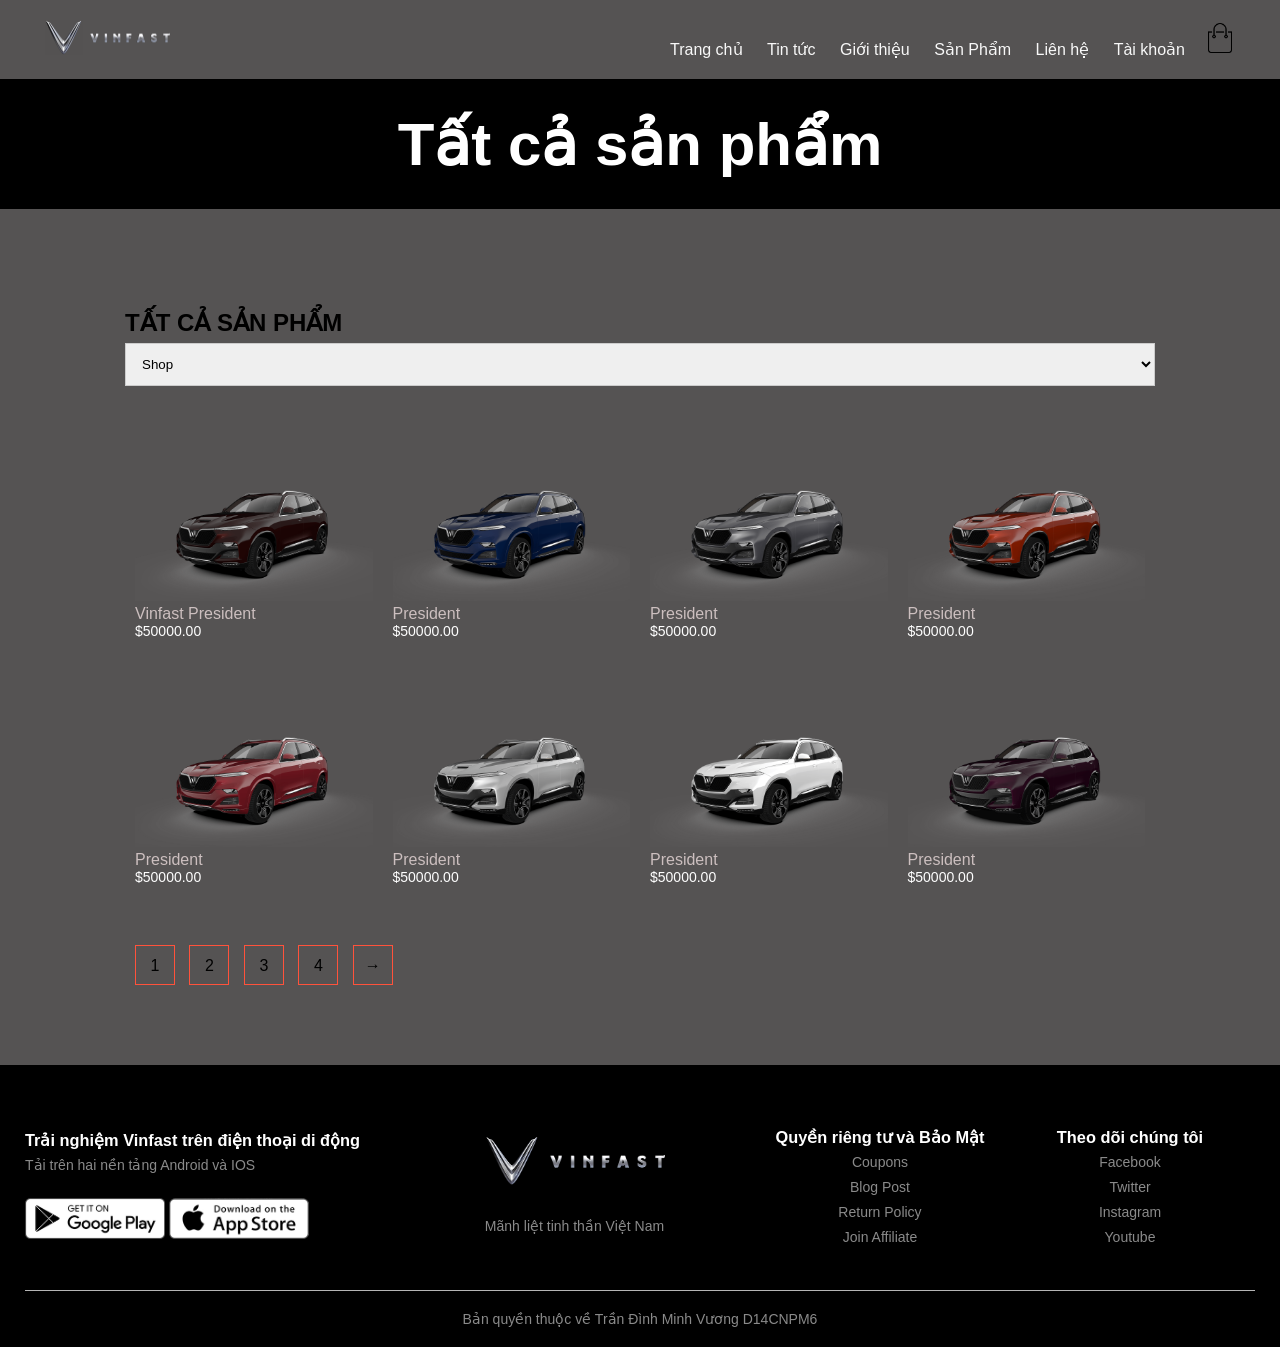
<file: products.html>
<!DOCTYPE html>
<html lang="en">

<head>
    <meta charset="UTF-8">
    <meta name="viewport" content="width=device-width, initial-scale=1.0">
    <title>All Products - Vinfast</title>
    <link rel="stylesheet" href="style.css">
    
</head>

<body>
    <div class="container">
        <div class="navbar">
            <div class="logo">
                <a href="index.html"><img src="./images/lgo daif.png" width="125px"></a>
            </div>
            <nav>
                <ul id="MenuItems">
                    <li><a href="index.html">Trang chủ</a></li>
                    <li><a href="news2.html">Tin tức</a></li>
                    <li><a href="./introduction.html">Giới thiệu</a></li>
                    <li><a href="products.html">Sản Phẩm</a></li>
                    <li><a href="./contact.html">Liên hệ</a></li>
                    <li><a href="account.html">Tài khoản</a></li>
                </ul>
            </nav>
            <a href="cart.html"><img src="images/cart.png" width="30px" height="30px"></a>
            <img src="images/menu.png" class="menu-icon" onclick="menutoggle()">
        </div>
    </div>
    
    <!-- Tất cả sản phẩm -->

    <div class="blog">
        <h1>Tất cả sản phẩm</h1>
    </div>

    <div class="small-container">

        <div class="row row-2">
            <h2>TẤT CẢ SẢN PHẨM</h2>
            <select>
                <option> Shop</option>
                <option>Theo giá</option>
                <option>Theo sản phẩm</option>
                <option>Theo Người dùng</option>
            </select>
        </div>

        <div class="row">
            <div class="col-4">
                <a href="products_detal.html"><img src="./images/car-president/CE12.png"></a>
                <h4>Vinfast President</h4>
                <p>$50000.00</p>
            </div>
            <div class="col-4">
                <img src="./images/car-president/CE13.png">
                <h4>President</h4>
                <p>$50000.00</p>
            </div>
            <div class="col-4">
                <img src="./images/car-president/CE14.png">
                <h4>President</h4>
                <p>$50000.00</p>
            </div>
            <div class="col-4">
                <img src="./images/car-president/CE15.png">
                <h4>President</h4>
                <p>$50000.00</p>
            </div>
        </div>
        <div class="row">
            <div class="col-4">
                <img src="./images/car-president/CE16.png">
                <h4>President</h4>
                <p>$50000.00</p>
            </div>
            <div class="col-4">
                <img src="./images/car-president/CE17.png">
                <h4>President</h4>
                <p>$50000.00</p>
            </div>
            <div class="col-4">
                <img src="./images/car-president/CE18.png">
                <h4>President</h4>
                <p>$50000.00</p>
            </div>
            <div class="col-4">
                <img src="./images/car-president/CE1I.png">
                <h4>President</h4>
                <p>$50000.00</p>
            </div>
        </div>
        <div class="page-btn">
            <span>1</span>
            <span>2</span>
            <span>3</span>
            <span>4</span>
            <span>&#8594;</span>
        </div>
    </div>
 <!-- footer -->
 <div class="footer">
    <div class="container">
        <div class="row">
            <div class="footer-col-1">
                <h3>Trải nghiệm Vinfast trên điện thoại di động</h3>
                <p>Tải trên hai nền tảng Android và IOS</p>
                <div class="app-logo">
                    <img src="images/play-store.png">
                    <img src="images/app-store.png">
                </div>
            </div>
            <div class="footer-col-2">
                <img src="./images/lgo daif.png">
                <p>Mãnh liệt tinh thần Việt Nam</p>
            </div>
            <div class="footer-col-3">
                <h3>Quyền riêng tư và Bảo Mật</h3>
                <ul>
                    <li>Coupons</li>
                    <li>Blog Post</li>
                    <li>Return Policy</li>
                    <li>Join Affiliate</li>
                </ul>
            </div>
            <div class="footer-col-4">
                <h3>Theo dõi chúng tôi</h3>
                <ul>
                    <li>Facebook</li>
                    <li>Twitter</li>
                    <li>Instagram</li>
                    <li>Youtube </li>
                </ul>
            </div>
        </div>
        <hr>
        <p class="Copyright">Bản quyền thuộc về Trần Đình Minh Vương D14CNPM6</p>
    </div>
</div>
        <!-- ------------------- js for toggle menu-------------- -->
        <script>
            var MenuItems = document.getElementById("MenuItems");

            MenuItems.style.maxHeight = "0px";

            function menutoggle() {
                if (MenuItems.style.maxHeight == "0px") {
                    MenuItems.style.maxHeight = "300px";
                }
                else {
                    MenuItems.style.maxHeight = "0px";
                }
            }

        </script>
</body>

</html>
</file>
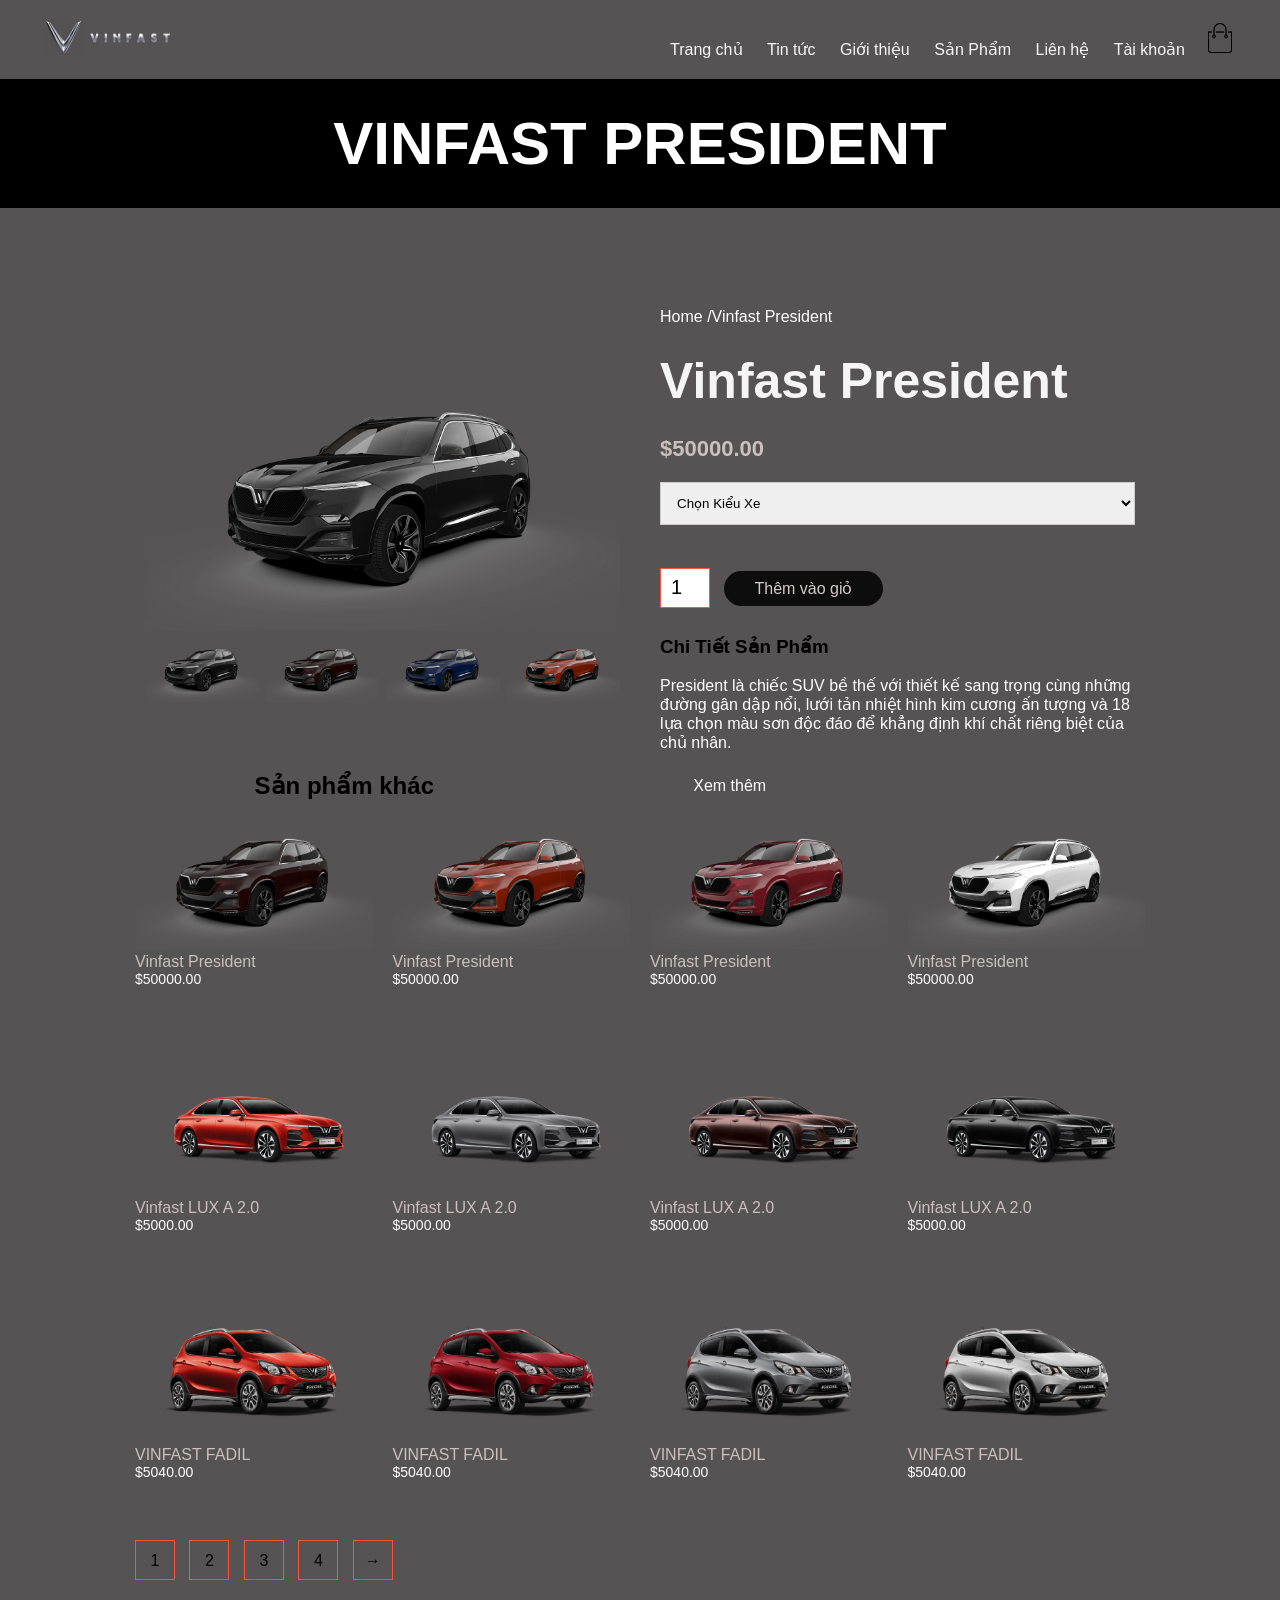
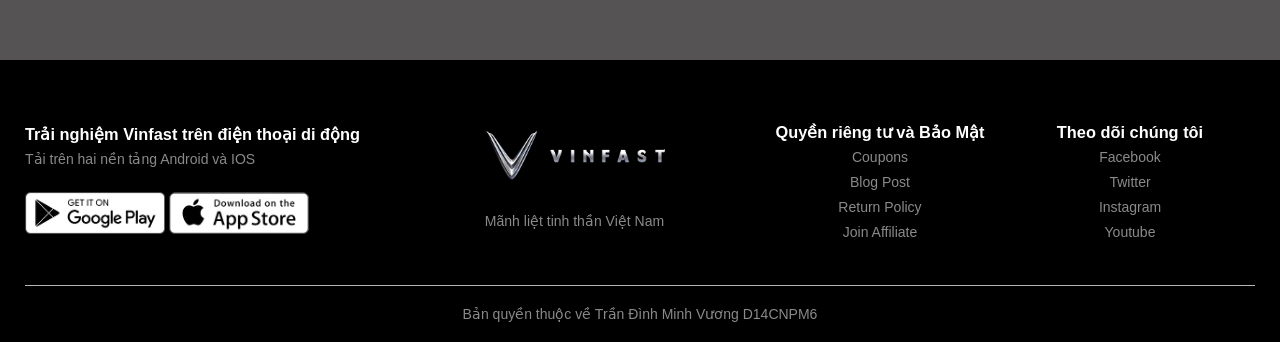
<file: products_detal.html>
<!DOCTYPE html>
<html lang="en">

<head>
    <meta charset="UTF-8">
    <meta name="viewport" content="width=device-width, initial-scale=1.0">
    <title>VINFAST | PRODUCT</title>
    <link rel="stylesheet" href="style.css">
  
</head>

<body>
    <div class="container">
        <div class="navbar">
            <div class="logo">
                <a href="index.html"><img src="./images/lgo daif.png" width="125px"></a>
            </div>
            <nav>
                <ul id="MenuItems">
                    <li><a href="index.html">Trang chủ</a></li>
                    <li><a href="news2.html">Tin tức</a></li>
                    <li><a href="./introduction.html">Giới thiệu</a></li>
                    <li><a href="products.html">Sản Phẩm</a></li>
                    <li><a href="./contact.html">Liên hệ</a></li>
                    <li><a href="account.html">Tài khoản</a></li>
                </ul>
            </nav>
            <a href="cart.html"><img src="images/cart.png" width="30px" height="30px"></a>
            <img src="images/menu.png" class="menu-icon" onclick="menutoggle()">
        </div>
    </div>
    </div>

    <!-- ---------- single Products detail ----------- -->
    <div class="blog">
        <h1>VINFAST PRESIDENT</h1>
    </div>

    <div class="small-container single-product">
        <div class="row">
            <div class="col-2">
                <img src="./images/car-president/CE11 (1).png" width="100%" id="productImg">
                
                <div class="small-img-row">
                    <div class="small-img-rol">
                        <img src="./images/car-president/CE11 (1).png" width="100%" class="small-img">
                    </div>
                    <div class="small-img-rol">
                        <img src="./images/car-president/CE12.png" width="100%" class="small-img">
                    </div>
                    <div class="small-img-rol">
                        <img src="./images/car-president/CE13.png" width="100%" class="small-img">
                    </div>
                    <div class="small-img-rol">
                        <img src="./images/car-president/CE15.png" width="100%" class="small-img">
                    </div>
                </div>

            </div>
            <div class="col-2">
                <p>Home /Vinfast President</p>
                <h1>Vinfast President</h1>
                <h4>$50000.00</h4>
                <select>
                    <option>Chọn Kiểu Xe</option>
                    <option>Cơ bản</option>
                    <option>Nâng Cao</option>
                    <option>Pro</option>
                    </section>
                    <input type="number" value="1">
                    <a href="" class="btn">Thêm vào giỏ</a>
                    <h3>Chi Tiết Sản Phẩm
                        
                    </h3>
                    <br>
                    <p>President là chiếc SUV bề thế với thiết kế sang trọng cùng những đường gân dập nổi,
                         lưới tản nhiệt hình kim cương ấn tượng
                          và 18 lựa chọn màu sơn độc đáo để khẳng định khí chất riêng biệt của chủ nhân.</p>
            </div>
        </div>
    </div>

    <!-- ----- title------------- -->
    <div class="small-container">
        <div class="row row2">
            <h2>Sản phẩm khác</h2>
            <p>Xem thêm</p>
        </div>
    </div>

<!-- ---------------Products----------------- -->
    <div class="small-container">

        <div class="row">
            <div class="col-4">
                <img src="./images/car-president/CE12.png">
                <h4>Vinfast President</h4>
                <p>$50000.00</p>
            </div>
            <div class="col-4">
                <img src="./images/car-president/CE15.png">
                <h4>Vinfast President</h4>
                <p>$50000.00</p>
            </div>
            <div class="col-4">
                <img src="./images/car-president/CE16.png">
                <h4>Vinfast President</h4>
                <p>$50000.00</p>
            </div>
            <div class="col-4">
                <img src="./images/car-president/CE18.png">
                <h4>Vinfast President</h4>
                <p>$50000.00</p>
            </div>
        </div>
        <div class="row">
            <div class="col-4">
                <img src="./images/car-lux-a/CE15.png">
                <h4>Vinfast LUX A 2.0</h4>
                <p>$5000.00</p>
            </div>
            <div class="col-4">
                <img src="./images/car-lux-a/CE14.png">
                <h4>Vinfast LUX A 2.0</h4>
                <p>$5000.00</p>
            </div>
            <div class="col-4">
                <img src="./images/car-lux-a/CE12.png">
                <h4>Vinfast LUX A 2.0</h4>
                <p>$5000.00</p>
            </div>
            <div class="col-4">
                <img src="./images/car-lux-a/CE11.png">
                <h4>Vinfast LUX A 2.0</h4>
                <p>$5000.00</p>
            </div>
        </div>
        <div class="row">
            <div class="col-4">
                <img src="./images/car-fadil/CE15.png">
                <h4>VINFAST FADIL</h4>
                <p>$5040.00</p>
            </div>
            <div class="col-4">
                <img src="./images/car-fadil/CE16.png">
                <h4>VINFAST FADIL</h4>
                <p>$5040.00</p>
            </div>
            <div class="col-4">
                <img src="./images/car-fadil/CE17.png">
                <h4>VINFAST FADIL</h4>
                <p>$5040.00</p>
            </div>
            <div class="col-4">
                <img src="./images/car-fadil/CE18.png">
                <h4>VINFAST FADIL</h4>
                <p>$5040.00</p>
            </div>
        </div>
        <div class="page-btn">
            <span>1</span>
            <span>2</span>
            <span>3</span>
            <span>4</span>
            <span>&#8594;</span>
        </div>
    </div>

  <!-- footer -->
  <div class="footer">
    <div class="container">
        <div class="row">
            <div class="footer-col-1">
                <h3>Trải nghiệm Vinfast trên điện thoại di động</h3>
                <p>Tải trên hai nền tảng Android và IOS</p>
                <div class="app-logo">
                    <img src="images/play-store.png">
                    <img src="images/app-store.png">
                </div>
            </div>
            <div class="footer-col-2">
                <img src="./images/lgo daif.png">
                <p>Mãnh liệt tinh thần Việt Nam</p>
            </div>
            <div class="footer-col-3">
                <h3>Quyền riêng tư và Bảo Mật</h3>
                <ul>
                    <li>Coupons</li>
                    <li>Blog Post</li>
                    <li>Return Policy</li>
                    <li>Join Affiliate</li>
                </ul>
            </div>
            <div class="footer-col-4">
                <h3>Theo dõi chúng tôi</h3>
                <ul>
                    <li>Facebook</li>
                    <li>Twitter</li>
                    <li>Instagram</li>
                    <li>Youtube </li>
                </ul>
            </div>
        </div>
        <hr>
        <p class="Copyright">Bản quyền thuộc về Trần Đình Minh Vương D14CNPM6</p>
    </div>
</div>
        <!-- ------------------- js for toggle menu-------------- -->
        <script>
            var MenuItems = document.getElementById("MenuItems");

            MenuItems.style.maxHeight = "0px";

            function menutoggle() {
                if (MenuItems.style.maxHeight == "0px") {
                    MenuItems.style.maxHeight = "300px";
                }
                else {
                    MenuItems.style.maxHeight = "0px";
                }
            }

        </script>

<!-- ------------------- JS for  product gallery------------------------         -->
        <script>
            var ProductImg = document.getElementById("productImg");
            var SmallImg = document.getElementsByClassName("small-img");

            SmallImg[0].onclick = function()
            {
                ProductImg.src = SmallImg[0].src;
            }
            SmallImg[1].onclick = function()
            {
                ProductImg.src = SmallImg[1].src;
            }
            SmallImg[2].onclick = function()
            {
                ProductImg.src = SmallImg[2].src;
            }
            SmallImg[3].onclick = function()
            {
                ProductImg.src = SmallImg[3].src;
            }

        </script>
</body>

</html>
</file>
<file: style.css>
*{
    margin: 0;
    padding: 0;
    box-sizing: border-box;
}

body{
    font-family:-apple-system, BlinkMacSystemFont, 'Segoe UI', Roboto, Oxygen, Ubuntu, Cantarell, 'Open Sans', 'Helvetica Neue', sans-serif;
    background-color: rgb(85, 83, 83);
}


/* CSS cho thanh Menu */
.navbar{
    display: flex;
    align-items: center;
    padding: 20px;
}
nav{
    flex: 1;
    text-align: right;
}
nav ul{
    display: block;
    list-style-type: none;
}
nav ul li{
    display: inline-block;
    margin-right: 20px;
}
a{
    text-decoration: none;
    color: rgb(248, 248, 248);
}
p{
    color: rgb(255, 255, 255);
}

.container{
    max-width: 1300px;
    margin: auto;
    padding-left: 25px;
    padding-right: 25px;
}

.row{
    display: flex;
    align-items: center;
    flex-wrap: wrap;
    justify-content: space-around;
}

.col-2{
    flex-basis: 50%;
    min-width: 300px;
}

.col-2 img{
    max-width: 100%;
    padding: 50px 0;
}

.col-2 h1{
    color: whitesmoke;
    font-size: 50px;
    line-height: 60px;
    margin: 25px 0;

}

.btn{
    display: inline-block;
    background: #0e0d0d;
    color: rgb(211, 202, 202);
    padding: 8px 30px;
    margin: 30px 0;
    border-radius: 30px;
    transition: background 0.5s;    
}

.btn:hover{
    background: #7a5e5e;

}

.header{
    background: radial-gradient(rgb(70, 69, 69), #333);

}

.header row{
    margin-top: 70px;
}

.categories{
    margin: 70px 0;
}

.col-3{
    flex-basis: 30%;
    min-width: 250px;
    margin-bottom: 30px;

}
.col-3 img{
    width: 100%;
}

.small-container{
    max-width: 1080px;
    margin: auto;
    padding-left: 25px;
    padding-right: 25px;
}

.col-4{
    flex-basis: 25%;
    padding: 10px;
    min-width: 200px;
    margin-bottom: 50px;
    transition: transform 0.5s;
}

.col-4 img{
    width: 100%;
}

.title{
    text-align: center;
    margin: 0 auto 80px;
    position: relative;
    line-height: 60px;
    color: rgb(0, 0, 0);
}
.title::after{
    content: '';
    background: #2600ff;
    width: 80px;
    height: 5px;
    border-radius: 5px;
    position: absolute;
    bottom: 0;
    left: 50%;
    transform: translateX(-50%);
}

h4{
    color: rgb(204, 191, 191);
    font-weight: normal;
}

.col-4 p{
    font-size: 14px;
}


.col-4:hover{
    transform: translateY(-5px);
}

/* --------- offer ---------- */
.offer{
    background: radial-gradient(rgb(104, 97, 97),#353434);
    margin-top: 80px;
    padding: 35px 0;   
}
.col-2 .offer-img{
    padding: 50px;
}
small{
    color: white;
}

/* ---------------footer------------ */

.footer{
    background: #000;
    color: #8a8a8a;
    font-size: 14px;
    padding: 60px 0 20px;
}

.footer p{
    color: #8a8a8a;
}

.footer h3{
    color: #fff;
}

.footer-col-1, .footer-col-2, .footer-col-3, .footer-col-4{
    min-width: 250px;
    margin-bottom: 20px;
    line-height: 25px;
}

.footer-col-1{
    flex-basis: 30%;
}

.footer-col-2{
    flex: 1;
    text-align: center;
}

.footer-col-2 img{
    width: 180px;
    margin-bottom: 20px;
}

.footer-col-3, .footer-col-4{
    flex-basis: 12%;
    text-align: center;
}

ul{
    list-style-type: none;
}

.app-logo{
    margin-top: 20px;
}

.app-logo img{
    width: 140px;
   
}

.footer hr{
    border: none;
    background: #b5b5b5;
    height: 1px;
    margin: 20px 0;
}

.Copyright{
    text-align: center;
}

.menu-icon{
    width: 28px;
    margin-left: 20px;
    display: none;
}


/* ---------------All Products Page------------------- */
.row-2{
    justify-content: space-between;
    margin: 100px auto 50px;
}

.row-2 select{
    border: 1px solid #ff523b;
    padding: 5px;
}

.row-2 select:focus{
    outline: none;
}

.page-btn{
    margin: 0 auto 80px;

}

.page-btn span{
    display: inline-block;
    border: 1px solid #ff523b;
    margin-left: 10px;
    width: 40px;
    height: 40px;
    text-align: center;
    line-height: 40px;
    cursor: pointer;
}

.page-btn span:hover{
    background: #ff523b;
    color: #fff;
}

/* -- ---------- single Products detail ----------- -- */
.single-product{
    margin-top: 80px;

}

.single-product .col-2 img{
    padding: 0;
}

.single-product .col-2{
    padding: 20px;
}

.single-product h4{
    margin: 20px 0;
    font-size: 22px;
    font-weight: bold;
}

.single-product select{
    display: block;
    padding: 10px;
    margin-top: 20px;
}

.single-product input{
    width: 50px;
    height: 40px;
    padding-left: 10px;
    font-size: 20px;
    margin-right: 10px;
    border: 1px solid #ff523f;
}

input:focus{
    outline: none;
}

.single-product .fa{
    color: #ff523b;
    margin-left: 10px;
}

.small-img-row{
    display: flex;
    justify-content: space-between;
}

.small-img-rol{
    flex-basis: 24%;
    cursor: pointer;
}

/* -----------------Chi tiết giỏ hàng------------------- - */
.cart-page{
    margin: 80px auto;
}

table{
    width: 100%;
    border-collapse: collapse;

}

.cart-info{
    display: flex;
    flex-wrap: wrap;
}

th{
    text-align: center;
    padding: 5px;
    color: white;
    background: rgb(255, 5, 109);
    font-weight: normal;
}

td{
    padding: 10px 5px;
}

td input{
    width: 60px;
    height: 30px;
    padding: 5px;

}

td a{
    color: #ff523b;
    font-size: 12px;
}

td img {
    width: 80px;
    height: 80px;
    margin-right: 10px;
}

.total-price{
    display: flex;
    justify-content: flex-end;
}

.total-price table{
    border-top: 3xp solid #ff523b;
    width: 100%;
    max-width: 350px;
}

td:last-child{
    text-align: right;
}

.th:last-child{
    text-align: right;
}


/* -----------------------Đăng nhập-Đăng Ký------------------ */

.account-page{
    padding: 50px 0;
    background: radial-gradient(rgb(156, 156, 156),#ffd6d6);

}
.form-container{
    background: #fff;
    width: 300px;
    height: 400px;
    position: relative;
    text-align: center;
    padding: 20px 0;
    margin: auto;
    box-shadow: 0 0 20 0px rgba(0, 0, 0, 0.1);
    overflow: hidden;
}

.form-container span{
    font-weight: bold;
    padding: 0 10px;
    color: #555;
    cursor: pointer;
    display: inline;
}

.form-btn{
    display: inline-block;
}

.form-container form{
    max-width: 300px;
    padding: 0 20px;
    position: absolute;
    top: 130px;
    transition: transform 1s;
}

form input{
    width: 100%;
    height: 30px;
    margin: 10px 0;
    padding: 0 10px;
    border: 1px solid #ccc;
}

form .btn{
    width: 100%;
    border: none;
    cursor: pointer;
    margin: 10px 0;
}

form .btn:focus{
    outline: none;
}

#LoginForm{
    left: -300px;
}

#RegForm{
    left: 0;
}

form a{
    font-size: 12px;
}

#Indicator{
    width: 105px;
    border: none;
    background: #000000;
    height: 5px;
    margin-top: 10px;
    transform: translateX(50px);
    transition: transform 1s;
}



/* -------Tin tuc------- */

.row:after{
	content: '';
	display: table;
	clear: both;
}
.blog{
	background-color:black;
	padding:30px;
}
.blog h1{
	text-align: center;
	font-size:60px;
	color:white;
	margin:1.5 0px;
}

.card > h2{
	color:white;
margin:1.5 0px;	
}
.card p {
    color: black;
}
.card a{
    color: aqua;
}
.card a:hover{
    color: rgb(0, 17, 255);
}

.left-column{
float: left;
width: 75%;	

}

.right-column{
 width: 25%;
 float: right;
 padding-left:20px;
}
.card{
	padding: 20px;
	background-color: gray;
    margin-top:20px;
}

.card img{
	width: 100%;
}


.right-column .card img{
	margin-bottom: 10px;
}

/*------------ Chi tiet tin tuc------------- */
.NEW{
    margin-top: 30px;
    padding: 100px 100px;
    background-color: white;
    height: auto;
}

.NEW p{
    color: black;
}

.NEW h1{
    text-align: center;
}

.NEW img{
    display: block;
    margin-left: auto;
    margin-right: auto;
     max-width:800px;
     max-height:400px;
     width: auto;
     height: auto;
}



/* Contact Liên hệ */

/* Kiểu Đầu vào  */
input[type=text],.row select, textarea {
    width: 100%;
    padding: 12px;
    border: 1px solid #ccc;
    margin-top: 6px;
    margin-bottom: 16px;
    resize: vertical;
  }
  
  input[type=submit] {
    background-color: #4CAF50;
    color: white;
    padding: 12px 20px;
    border: none;
    cursor: pointer;
  }
  
  input[type=submit]:hover {
    background-color: #45a049;
  }
  
  /* Tạo kiểu cho vùng chứa / phần liên hệ */
  .ntainer {
    border-radius: 5px;
    background-color: #f2f2f2;
    padding: 10px;
  }
  
  .ntainer p{
      color: #000;
  }
  /* Tạo hai cột nổi cạnh nhau */
  .column {
    float: left;
    width: 50%;
    margin-top: 6px;
    padding: 20px;
  }
  
  /* Xóa số nổi sau các cột */
  .row:after {
    content: "";
    display: table;
    clear: both;
  }
  



  /* -----------Thông tin cá nhân----------- */
  
  .formcontainer{
    background: gray;
  /* background: #fec107; */
  padding: 150px 10px;
}
.wrapper{
  max-width: 500px;
  width: 100%;
  background: #fff;
  margin: 20px auto;
  box-shadow: 1px 1px 2px rgba(0,0,0,0.125);
  padding: 30px;
}

.wrapper .title{
  font-size: 24px;
  font-weight: 700;
  margin-bottom: 25px;
  color: black;
  text-transform: uppercase;
  text-align: center;
}

.wrapper .form{
  width: 100%;
}

.wrapper .form .inputfield{
  margin-bottom: 15px;
  display: flex;
  align-items: center;
}

.wrapper .form .inputfield label{
   width: 200px;
   color: #757575;
   margin-right: 10px;
  font-size: 14px;
}

.wrapper .form .inputfield .input,
.wrapper .form .inputfield .textarea{
  width: 100%;
  outline: none;
  border: 1px solid #d5dbd9;
  font-size: 15px;
  padding: 8px 10px;
  border-radius: 3px;
  transition: all 0.3s ease;
}

.wrapper .form .inputfield .textarea{
  width: 100%;
  height: 125px;
  resize: none;
}

.wrapper .form .inputfield .custom_select{
  position: relative;
  width: 100%;
  height: 37px;
}

.wrapper .form .inputfield .custom_select:before{
  content: "";
  position: absolute;
  top: 12px;
  right: 10px;
  border: 8px solid;
  border-color: #d5dbd9 transparent transparent transparent;
  pointer-events: none;
}

.wrapper .form .inputfield .custom_select select{
  -webkit-appearance: none;
  -moz-appearance:   none;
  appearance:        none;
  outline: none;
  width: 100%;
  height: 100%;
  border: 0px;
  padding: 8px 10px;
  font-size: 15px;
  border: 1px solid #d5dbd9;
  border-radius: 3px;
}


.wrapper .form .inputfield .input:focus,
.wrapper .form .inputfield .textarea:focus,
.wrapper .form .inputfield .custom_select select:focus{
  border: 1px solid #fec107;
}

.wrapper .form .inputfield p{
   font-size: 14px;
   color: #757575;
}
.wrapper .form .inputfield .check{
  width: 15px;
  height: 15px;
  position: relative;
  display: block;
  cursor: pointer;
}
.wrapper .form .inputfield .check input[type="checkbox"]{
  position: absolute;
  top: 0;
  left: 0;
  opacity: 0;
}
.wrapper .form .inputfield .check .checkmark{
  width: 15px;
  height: 15px;
  border: 1px solid #fec107;
  display: block;
  position: relative;
}
.wrapper .form .inputfield .check .checkmark:before{
  content: "";
  position: absolute;
  top: 1px;
  left: 2px;
  width: 5px;
  height: 2px;
  border: 2px solid;
  border-color: transparent transparent #fff #fff;
  transform: rotate(-45deg);
  display: none;
}
.wrapper .form .inputfield .check input[type="checkbox"]:checked ~ .checkmark{
  background: #fec107;
}

.wrapper .form .inputfield .check input[type="checkbox"]:checked ~ .checkmark:before{
  display: block;
}

.wrapper .form .inputfield .btn{
  width: 100%;
   padding: 8px 10px;
  font-size: 15px; 
  border: 0px;
  background:  #3327996b;
  color: #fff;
  cursor: pointer;
  border-radius: 3px;
  outline: none;
}

.wrapper .form .inputfield .btn:hover{
  background: #93b6d3;
}

.wrapper .form .inputfield:last-child{
  margin-bottom: 0;
}


/* --------------Media query---------------------------- */


/* --------------- Media query for 800 -------------- */
@media only screen and (max-width: 800px){
    nav ul{
        position: absolute;
        top: 70px;
        left: 0;
        background: #333;
        width: 100%;
        overflow: hidden;
        transition: max-height 0.5s;
    }
    nav ul li{
        display: block;
        margin-right: 50px;
        margin-top: 10px;
        margin-bottom: 10px;
    }
    nav ul li{
        color: #fff;
    }
    .menu-icon{
        display: block;
        cursor: pointer;
    }

    .NEW{
        width: 100%;
        padding: 0px;
    }

    .column, input[type=submit] {
        width: 100%;
        margin-top: 0;
      }

    .left-column,.right-column{
        width: 100%;
        padding: 0px;
        }

    .footer-col-4  {
            margin: auto;
        }
}


/* --------------- Media query FOR less than 600 screen  -------------- */
@media only screen and (max-width: 600px){
    .row{
        text-align: center;
    }
    .col-2, .col-3, .col-4{
        flex-basis: 100%;
    }
    .single-product .row{
        text-align: left;
    }
    .single-product .col-2{
        padding: 20px 0;
    }
    .single-product h1{
        font-size: 25px;
        line-height: 32px;
    }
    .cart-info p{
        display: none;
    }
  
  
    .NEW{
      width: 100%;
      padding: 20px;
      
  }
  
  .NEW img{
      width: 100%;
  }    
  
  .column, input[type=submit] {
    width: 100%;
    margin-top: 0;
  }

  .left-column,.right-column{
    width: 100%;
    padding: 0px;
	}
  }
  

  /* Responsive thông tin cá nhân  */
@media (max-width:420px) {
    .wrapper .form .inputfield{
      flex-direction: column;
      align-items: flex-start;
    }
    .wrapper .form .inputfield label{
      margin-bottom: 5px;
    }
    .wrapper .form .inputfield.terms{
      flex-direction: row;
    }

   
  }
</file>
